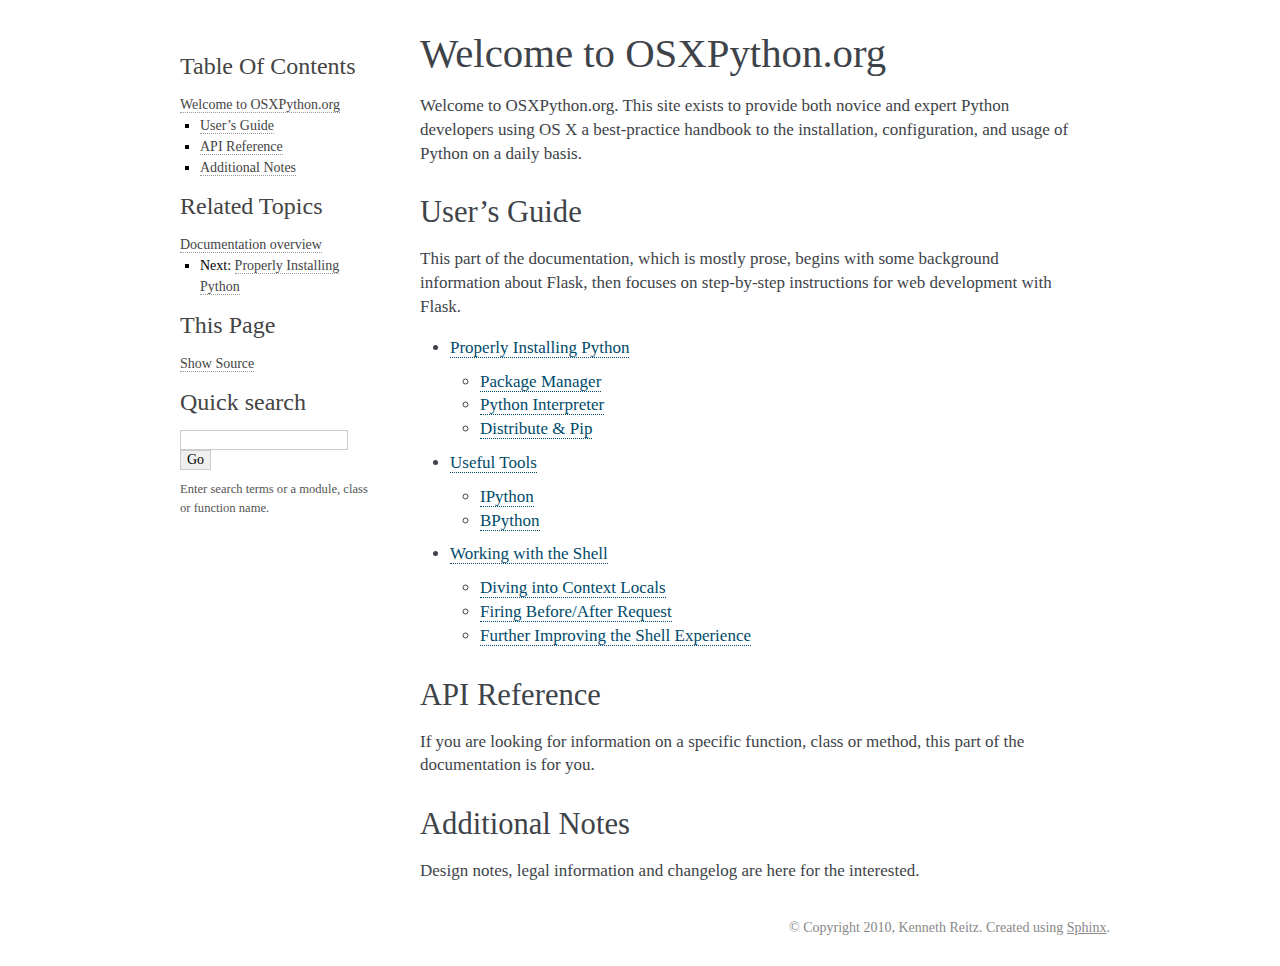
<file: docs/_build/html/index.html>
<!DOCTYPE html PUBLIC "-//W3C//DTD XHTML 1.0 Transitional//EN"
  "http://www.w3.org/TR/xhtml1/DTD/xhtml1-transitional.dtd">

<html xmlns="http://www.w3.org/1999/xhtml">
  <head>
    <meta http-equiv="Content-Type" content="text/html; charset=utf-8" />
    
    <title>Welcome to OSXPython.org &mdash; osxpython v0.0.1 documentation</title>
    <link rel="stylesheet" href="_static/flasky.css" type="text/css" />
    <link rel="stylesheet" href="_static/pygments.css" type="text/css" />
    <script type="text/javascript">
      var DOCUMENTATION_OPTIONS = {
        URL_ROOT:    '',
        VERSION:     '0.0.1',
        COLLAPSE_INDEX: false,
        FILE_SUFFIX: '.html',
        HAS_SOURCE:  true
      };
    </script>
    <script type="text/javascript" src="_static/jquery.js"></script>
    <script type="text/javascript" src="_static/underscore.js"></script>
    <script type="text/javascript" src="_static/doctools.js"></script>
    <link rel="top" title="osxpython v0.0.1 documentation" href="#" />
    <link rel="next" title="Properly Installing Python" href="installation.html" />
   
  
  <link media="only screen and (max-device-width: 480px)" href="_static/small_flask.css" type= "text/css" rel="stylesheet" />

  </head>
  <body>
    <div class="related">
      <h3>Navigation</h3>
      <ul>
        <li class="right" style="margin-right: 10px">
          <a href="genindex.html" title="General Index"
             accesskey="I">index</a></li>
        <li class="right" >
          <a href="installation.html" title="Properly Installing Python"
             accesskey="N">next</a> |</li>
        <li><a href="#">osxpython v0.0.1 documentation</a> &raquo;</li> 
      </ul>
    </div>  

    <div class="document">
      <div class="documentwrapper">
        <div class="bodywrapper">
          <div class="body">
            
  <div class="section" id="welcome-to-osxpython-org">
<h1>Welcome to OSXPython.org<a class="headerlink" href="#welcome-to-osxpython-org" title="Permalink to this headline">¶</a></h1>
<p>Welcome to OSXPython.org. This site exists to provide both novice and expert Python developers using OS X a best-practice handbook to the installation, configuration, and usage of Python on a daily basis.</p>
<div class="section" id="user-s-guide">
<h2>User&#8217;s Guide<a class="headerlink" href="#user-s-guide" title="Permalink to this headline">¶</a></h2>
<p>This part of the documentation, which is mostly prose, begins with some
background information about Flask, then focuses on step-by-step
instructions for web development with Flask.</p>
<div class="toctree-wrapper compound">
<ul>
<li class="toctree-l1"><a class="reference internal" href="installation.html">Properly Installing Python</a><ul>
<li class="toctree-l2"><a class="reference internal" href="installation.html#package-manager">Package Manager</a></li>
<li class="toctree-l2"><a class="reference internal" href="installation.html#python-interpreter">Python Interpreter</a></li>
<li class="toctree-l2"><a class="reference internal" href="installation.html#distribute-pip">Distribute &amp; Pip</a></li>
</ul>
</li>
<li class="toctree-l1"><a class="reference internal" href="useful-tools.html">Useful Tools</a><ul>
<li class="toctree-l2"><a class="reference internal" href="useful-tools.html#ipython">IPython</a></li>
<li class="toctree-l2"><a class="reference internal" href="useful-tools.html#bpython">BPython</a></li>
</ul>
</li>
<li class="toctree-l1"><a class="reference internal" href="shell.html">Working with the Shell</a><ul>
<li class="toctree-l2"><a class="reference internal" href="shell.html#diving-into-context-locals">Diving into Context Locals</a></li>
<li class="toctree-l2"><a class="reference internal" href="shell.html#firing-before-after-request">Firing Before/After Request</a></li>
<li class="toctree-l2"><a class="reference internal" href="shell.html#further-improving-the-shell-experience">Further Improving the Shell Experience</a></li>
</ul>
</li>
</ul>
</div>
</div>
<div class="section" id="api-reference">
<h2>API Reference<a class="headerlink" href="#api-reference" title="Permalink to this headline">¶</a></h2>
<p>If you are looking for information on a specific function, class or
method, this part of the documentation is for you.</p>
<div class="toctree-wrapper compound">
<ul class="simple">
</ul>
</div>
</div>
<div class="section" id="additional-notes">
<h2>Additional Notes<a class="headerlink" href="#additional-notes" title="Permalink to this headline">¶</a></h2>
<p>Design notes, legal information and changelog are here for the interested.</p>
<div class="toctree-wrapper compound">
<ul class="simple">
</ul>
</div>
</div>
</div>


          </div>
        </div>
      </div>
      <div class="sphinxsidebar">
        <div class="sphinxsidebarwrapper">
  <h3><a href="#">Table Of Contents</a></h3>
  <ul>
<li><a class="reference internal" href="#">Welcome to OSXPython.org</a><ul>
<li><a class="reference internal" href="#user-s-guide">User&#8217;s Guide</a><ul>
</ul>
</li>
<li><a class="reference internal" href="#api-reference">API Reference</a><ul>
</ul>
</li>
<li><a class="reference internal" href="#additional-notes">Additional Notes</a><ul>
</ul>
</li>
</ul>
</li>
</ul>
<h3>Related Topics</h3>
<ul>
  <li><a href="#">Documentation overview</a><ul>
      <li>Next: <a href="installation.html" title="next chapter">Properly Installing Python</a></li>
  </ul></li>
</ul>
  <h3>This Page</h3>
  <ul class="this-page-menu">
    <li><a href="_sources/index.txt"
           rel="nofollow">Show Source</a></li>
  </ul>
<div id="searchbox" style="display: none">
  <h3>Quick search</h3>
    <form class="search" action="search.html" method="get">
      <input type="text" name="q" size="18" />
      <input type="submit" value="Go" />
      <input type="hidden" name="check_keywords" value="yes" />
      <input type="hidden" name="area" value="default" />
    </form>
    <p class="searchtip" style="font-size: 90%">
    Enter search terms or a module, class or function name.
    </p>
</div>
<script type="text/javascript">$('#searchbox').show(0);</script>
        </div>
      </div>
      <div class="clearer"></div>
    </div>
    <div class="footer">
      &copy; Copyright 2010, Kenneth Reitz.
      Created using <a href="http://sphinx.pocoo.org/">Sphinx</a>.
    </div>
  </body>
</html>
</file>
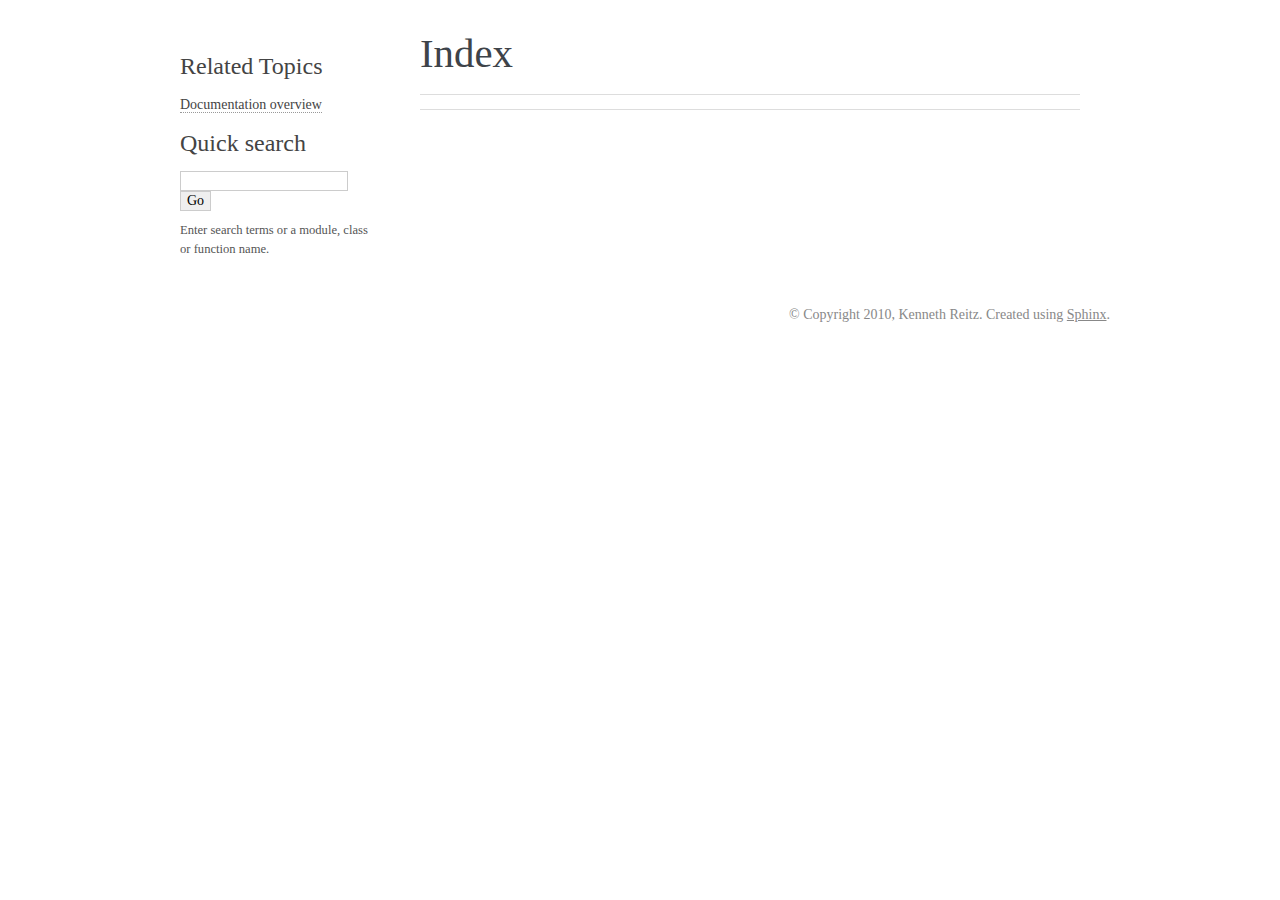
<file: docs/_build/html/genindex.html>
<!DOCTYPE html PUBLIC "-//W3C//DTD XHTML 1.0 Transitional//EN"
  "http://www.w3.org/TR/xhtml1/DTD/xhtml1-transitional.dtd">

<html xmlns="http://www.w3.org/1999/xhtml">
  <head>
    <meta http-equiv="Content-Type" content="text/html; charset=utf-8" />
    
    <title>Index &mdash; osxpython v0.0.1 documentation</title>
    <link rel="stylesheet" href="_static/flasky.css" type="text/css" />
    <link rel="stylesheet" href="_static/pygments.css" type="text/css" />
    <script type="text/javascript">
      var DOCUMENTATION_OPTIONS = {
        URL_ROOT:    '',
        VERSION:     '0.0.1',
        COLLAPSE_INDEX: false,
        FILE_SUFFIX: '.html',
        HAS_SOURCE:  true
      };
    </script>
    <script type="text/javascript" src="_static/jquery.js"></script>
    <script type="text/javascript" src="_static/underscore.js"></script>
    <script type="text/javascript" src="_static/doctools.js"></script>
    <link rel="top" title="osxpython v0.0.1 documentation" href="index.html" />
   
  
  <link media="only screen and (max-device-width: 480px)" href="_static/small_flask.css" type= "text/css" rel="stylesheet" />

  </head>
  <body>
    <div class="related">
      <h3>Navigation</h3>
      <ul>
        <li class="right" style="margin-right: 10px">
          <a href="#" title="General Index"
             accesskey="I">index</a></li>
        <li><a href="index.html">osxpython v0.0.1 documentation</a> &raquo;</li> 
      </ul>
    </div>  

    <div class="document">
      <div class="documentwrapper">
        <div class="bodywrapper">
          <div class="body">
            

   <h1 id="index">Index</h1>

   <div class="genindex-jumpbox">
   
   </div>


          </div>
        </div>
      </div>
      <div class="sphinxsidebar">
        <div class="sphinxsidebarwrapper">

   <h3>Related Topics</h3>
<ul>
  <li><a href="index.html">Documentation overview</a><ul>
  </ul></li>
</ul>

<div id="searchbox" style="display: none">
  <h3>Quick search</h3>
    <form class="search" action="search.html" method="get">
      <input type="text" name="q" size="18" />
      <input type="submit" value="Go" />
      <input type="hidden" name="check_keywords" value="yes" />
      <input type="hidden" name="area" value="default" />
    </form>
    <p class="searchtip" style="font-size: 90%">
    Enter search terms or a module, class or function name.
    </p>
</div>
<script type="text/javascript">$('#searchbox').show(0);</script>
        </div>
      </div>
      <div class="clearer"></div>
    </div>
    <div class="footer">
      &copy; Copyright 2010, Kenneth Reitz.
      Created using <a href="http://sphinx.pocoo.org/">Sphinx</a>.
    </div>
  </body>
</html>
</file>
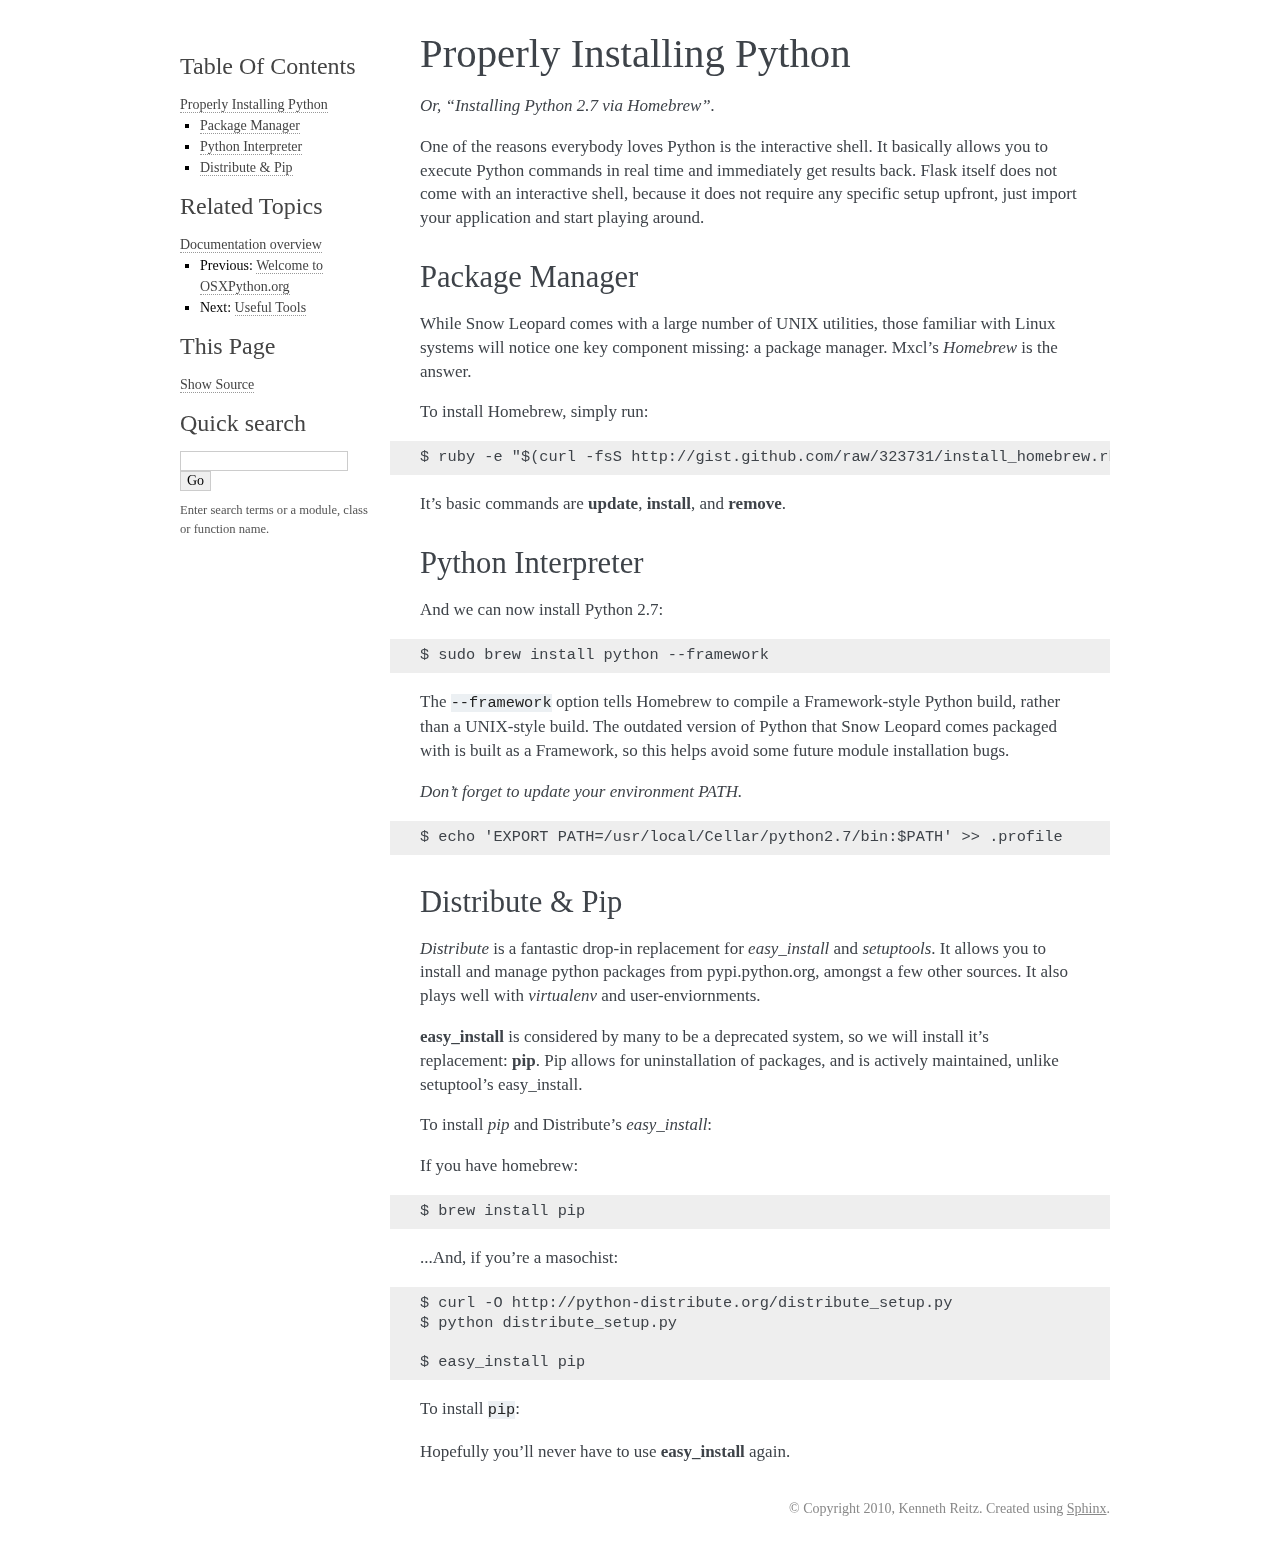
<file: docs/_build/html/installation.html>
<!DOCTYPE html PUBLIC "-//W3C//DTD XHTML 1.0 Transitional//EN"
  "http://www.w3.org/TR/xhtml1/DTD/xhtml1-transitional.dtd">

<html xmlns="http://www.w3.org/1999/xhtml">
  <head>
    <meta http-equiv="Content-Type" content="text/html; charset=utf-8" />
    
    <title>Properly Installing Python &mdash; osxpython v0.0.1 documentation</title>
    <link rel="stylesheet" href="_static/flasky.css" type="text/css" />
    <link rel="stylesheet" href="_static/pygments.css" type="text/css" />
    <script type="text/javascript">
      var DOCUMENTATION_OPTIONS = {
        URL_ROOT:    '',
        VERSION:     '0.0.1',
        COLLAPSE_INDEX: false,
        FILE_SUFFIX: '.html',
        HAS_SOURCE:  true
      };
    </script>
    <script type="text/javascript" src="_static/jquery.js"></script>
    <script type="text/javascript" src="_static/underscore.js"></script>
    <script type="text/javascript" src="_static/doctools.js"></script>
    <link rel="top" title="osxpython v0.0.1 documentation" href="index.html" />
    <link rel="next" title="Useful Tools" href="useful-tools.html" />
    <link rel="prev" title="Welcome to OSXPython.org" href="index.html" />
   
  
  <link media="only screen and (max-device-width: 480px)" href="_static/small_flask.css" type= "text/css" rel="stylesheet" />

  </head>
  <body>
    <div class="related">
      <h3>Navigation</h3>
      <ul>
        <li class="right" style="margin-right: 10px">
          <a href="genindex.html" title="General Index"
             accesskey="I">index</a></li>
        <li class="right" >
          <a href="useful-tools.html" title="Useful Tools"
             accesskey="N">next</a> |</li>
        <li class="right" >
          <a href="index.html" title="Welcome to OSXPython.org"
             accesskey="P">previous</a> |</li>
        <li><a href="index.html">osxpython v0.0.1 documentation</a> &raquo;</li> 
      </ul>
    </div>  

    <div class="document">
      <div class="documentwrapper">
        <div class="bodywrapper">
          <div class="body">
            
  <div class="section" id="properly-installing-python">
<h1>Properly Installing Python<a class="headerlink" href="#properly-installing-python" title="Permalink to this headline">¶</a></h1>
<p><em>Or, &#8220;Installing Python 2.7 via Homebrew&#8221;.</em></p>
<p>One of the reasons everybody loves Python is the interactive shell.      It
basically allows you to execute Python commands in real time and
immediately get results back.  Flask itself does not come with an
interactive shell, because it does not require any specific setup upfront,
just import your application and start playing around.</p>
<div class="section" id="package-manager">
<h2>Package Manager<a class="headerlink" href="#package-manager" title="Permalink to this headline">¶</a></h2>
<p>While Snow Leopard comes with a large number of UNIX utilities, those
familiar with Linux systems will notice one key component missing: a
package manager. Mxcl&#8217;s <em>Homebrew</em> is the answer.</p>
<p>To install Homebrew, simply run:</p>
<div class="highlight-python"><pre>$ ruby -e "$(curl -fsS http://gist.github.com/raw/323731/install_homebrew.rb)"</pre>
</div>
<p>It&#8217;s basic commands are <strong>update</strong>, <strong>install</strong>, and <strong>remove</strong>.</p>
</div>
<div class="section" id="python-interpreter">
<h2>Python Interpreter<a class="headerlink" href="#python-interpreter" title="Permalink to this headline">¶</a></h2>
<p>And we can now install Python 2.7:</p>
<div class="highlight-python"><pre>$ sudo brew install python --framework</pre>
</div>
<p>The <tt class="docutils literal"><span class="pre">--framework</span></tt> option tells Homebrew to compile a Framework-style Python build, rather than a UNIX-style build. The outdated version of Python that Snow Leopard comes packaged with
is built as a Framework, so this helps avoid some future module installation
bugs.</p>
<p><em>Don&#8217;t forget to update your environment PATH.</em></p>
<div class="highlight-python"><pre>$ echo 'EXPORT PATH=/usr/local/Cellar/python2.7/bin:$PATH' &gt;&gt; .profile</pre>
</div>
</div>
<div class="section" id="distribute-pip">
<h2>Distribute &amp; Pip<a class="headerlink" href="#distribute-pip" title="Permalink to this headline">¶</a></h2>
<p><em>Distribute</em> is a fantastic drop-in replacement for <em>easy_install</em> and
<em>setuptools</em>. It allows you to install and manage python packages from
pypi.python.org, amongst a few other sources. It also plays well with
<em>virtualenv</em> and user-enviornments.</p>
<p><strong>easy_install</strong> is considered by many to be a deprecated system, so we
will install it&#8217;s replacement: <strong>pip</strong>. Pip allows for uninstallation
of packages, and is actively maintained, unlike setuptool&#8217;s easy_install.</p>
<p>To install <em>pip</em> and Distribute&#8217;s <em>easy_install</em>:</p>
<p>If you have homebrew:</p>
<div class="highlight-python"><pre>$ brew install pip</pre>
</div>
<p>...And, if you&#8217;re a masochist:</p>
<div class="highlight-python"><pre>$ curl -O http://python-distribute.org/distribute_setup.py
$ python distribute_setup.py

$ easy_install pip</pre>
</div>
<p>To install <tt class="docutils literal"><span class="pre">pip</span></tt>:</p>
<p>Hopefully you&#8217;ll never have to use <strong>easy_install</strong> again.</p>
</div>
</div>


          </div>
        </div>
      </div>
      <div class="sphinxsidebar">
        <div class="sphinxsidebarwrapper">
  <h3><a href="index.html">Table Of Contents</a></h3>
  <ul>
<li><a class="reference internal" href="#">Properly Installing Python</a><ul>
<li><a class="reference internal" href="#package-manager">Package Manager</a></li>
<li><a class="reference internal" href="#python-interpreter">Python Interpreter</a></li>
<li><a class="reference internal" href="#distribute-pip">Distribute &amp; Pip</a></li>
</ul>
</li>
</ul>
<h3>Related Topics</h3>
<ul>
  <li><a href="index.html">Documentation overview</a><ul>
      <li>Previous: <a href="index.html" title="previous chapter">Welcome to OSXPython.org</a></li>
      <li>Next: <a href="useful-tools.html" title="next chapter">Useful Tools</a></li>
  </ul></li>
</ul>
  <h3>This Page</h3>
  <ul class="this-page-menu">
    <li><a href="_sources/installation.txt"
           rel="nofollow">Show Source</a></li>
  </ul>
<div id="searchbox" style="display: none">
  <h3>Quick search</h3>
    <form class="search" action="search.html" method="get">
      <input type="text" name="q" size="18" />
      <input type="submit" value="Go" />
      <input type="hidden" name="check_keywords" value="yes" />
      <input type="hidden" name="area" value="default" />
    </form>
    <p class="searchtip" style="font-size: 90%">
    Enter search terms or a module, class or function name.
    </p>
</div>
<script type="text/javascript">$('#searchbox').show(0);</script>
        </div>
      </div>
      <div class="clearer"></div>
    </div>
    <div class="footer">
      &copy; Copyright 2010, Kenneth Reitz.
      Created using <a href="http://sphinx.pocoo.org/">Sphinx</a>.
    </div>
  </body>
</html>
</file>
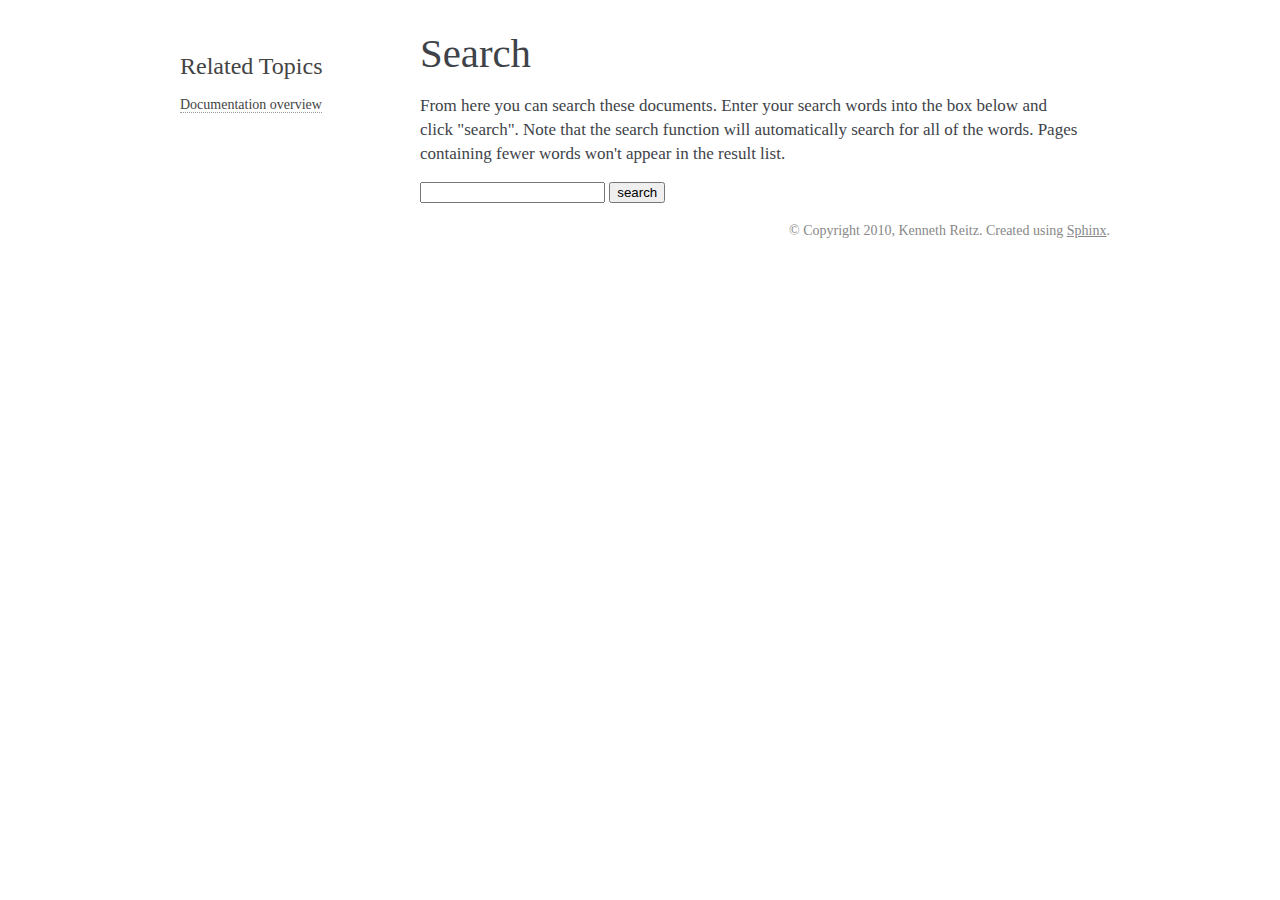
<file: docs/_build/html/search.html>
<!DOCTYPE html PUBLIC "-//W3C//DTD XHTML 1.0 Transitional//EN"
  "http://www.w3.org/TR/xhtml1/DTD/xhtml1-transitional.dtd">

<html xmlns="http://www.w3.org/1999/xhtml">
  <head>
    <meta http-equiv="Content-Type" content="text/html; charset=utf-8" />
    
    <title>Search &mdash; osxpython v0.0.1 documentation</title>
    <link rel="stylesheet" href="_static/flasky.css" type="text/css" />
    <link rel="stylesheet" href="_static/pygments.css" type="text/css" />
    <script type="text/javascript">
      var DOCUMENTATION_OPTIONS = {
        URL_ROOT:    '',
        VERSION:     '0.0.1',
        COLLAPSE_INDEX: false,
        FILE_SUFFIX: '.html',
        HAS_SOURCE:  true
      };
    </script>
    <script type="text/javascript" src="_static/jquery.js"></script>
    <script type="text/javascript" src="_static/underscore.js"></script>
    <script type="text/javascript" src="_static/doctools.js"></script>
    <script type="text/javascript" src="_static/searchtools.js"></script>
    <link rel="top" title="osxpython v0.0.1 documentation" href="index.html" />
  <script type="text/javascript">
    jQuery(function() { Search.loadIndex("searchindex.js"); });
  </script>
  
   
  
  <link media="only screen and (max-device-width: 480px)" href="_static/small_flask.css" type= "text/css" rel="stylesheet" />


  </head>
  <body>
    <div class="related">
      <h3>Navigation</h3>
      <ul>
        <li class="right" style="margin-right: 10px">
          <a href="genindex.html" title="General Index"
             accesskey="I">index</a></li>
        <li><a href="index.html">osxpython v0.0.1 documentation</a> &raquo;</li> 
      </ul>
    </div>  

    <div class="document">
      <div class="documentwrapper">
        <div class="bodywrapper">
          <div class="body">
            
  <h1 id="search-documentation">Search</h1>
  <div id="fallback" class="admonition warning">
  <script type="text/javascript">$('#fallback').hide();</script>
  <p>
    Please activate JavaScript to enable the search
    functionality.
  </p>
  </div>
  <p>
    From here you can search these documents. Enter your search
    words into the box below and click "search". Note that the search
    function will automatically search for all of the words. Pages
    containing fewer words won't appear in the result list.
  </p>
  <form action="" method="get">
    <input type="text" name="q" value="" />
    <input type="submit" value="search" />
    <span id="search-progress" style="padding-left: 10px"></span>
  </form>
  
  <div id="search-results">
  
  </div>

          </div>
        </div>
      </div>
      <div class="sphinxsidebar">
        <div class="sphinxsidebarwrapper"><h3>Related Topics</h3>
<ul>
  <li><a href="index.html">Documentation overview</a><ul>
  </ul></li>
</ul>
        </div>
      </div>
      <div class="clearer"></div>
    </div>
    <div class="footer">
      &copy; Copyright 2010, Kenneth Reitz.
      Created using <a href="http://sphinx.pocoo.org/">Sphinx</a>.
    </div>
  </body>
</html>
</file>
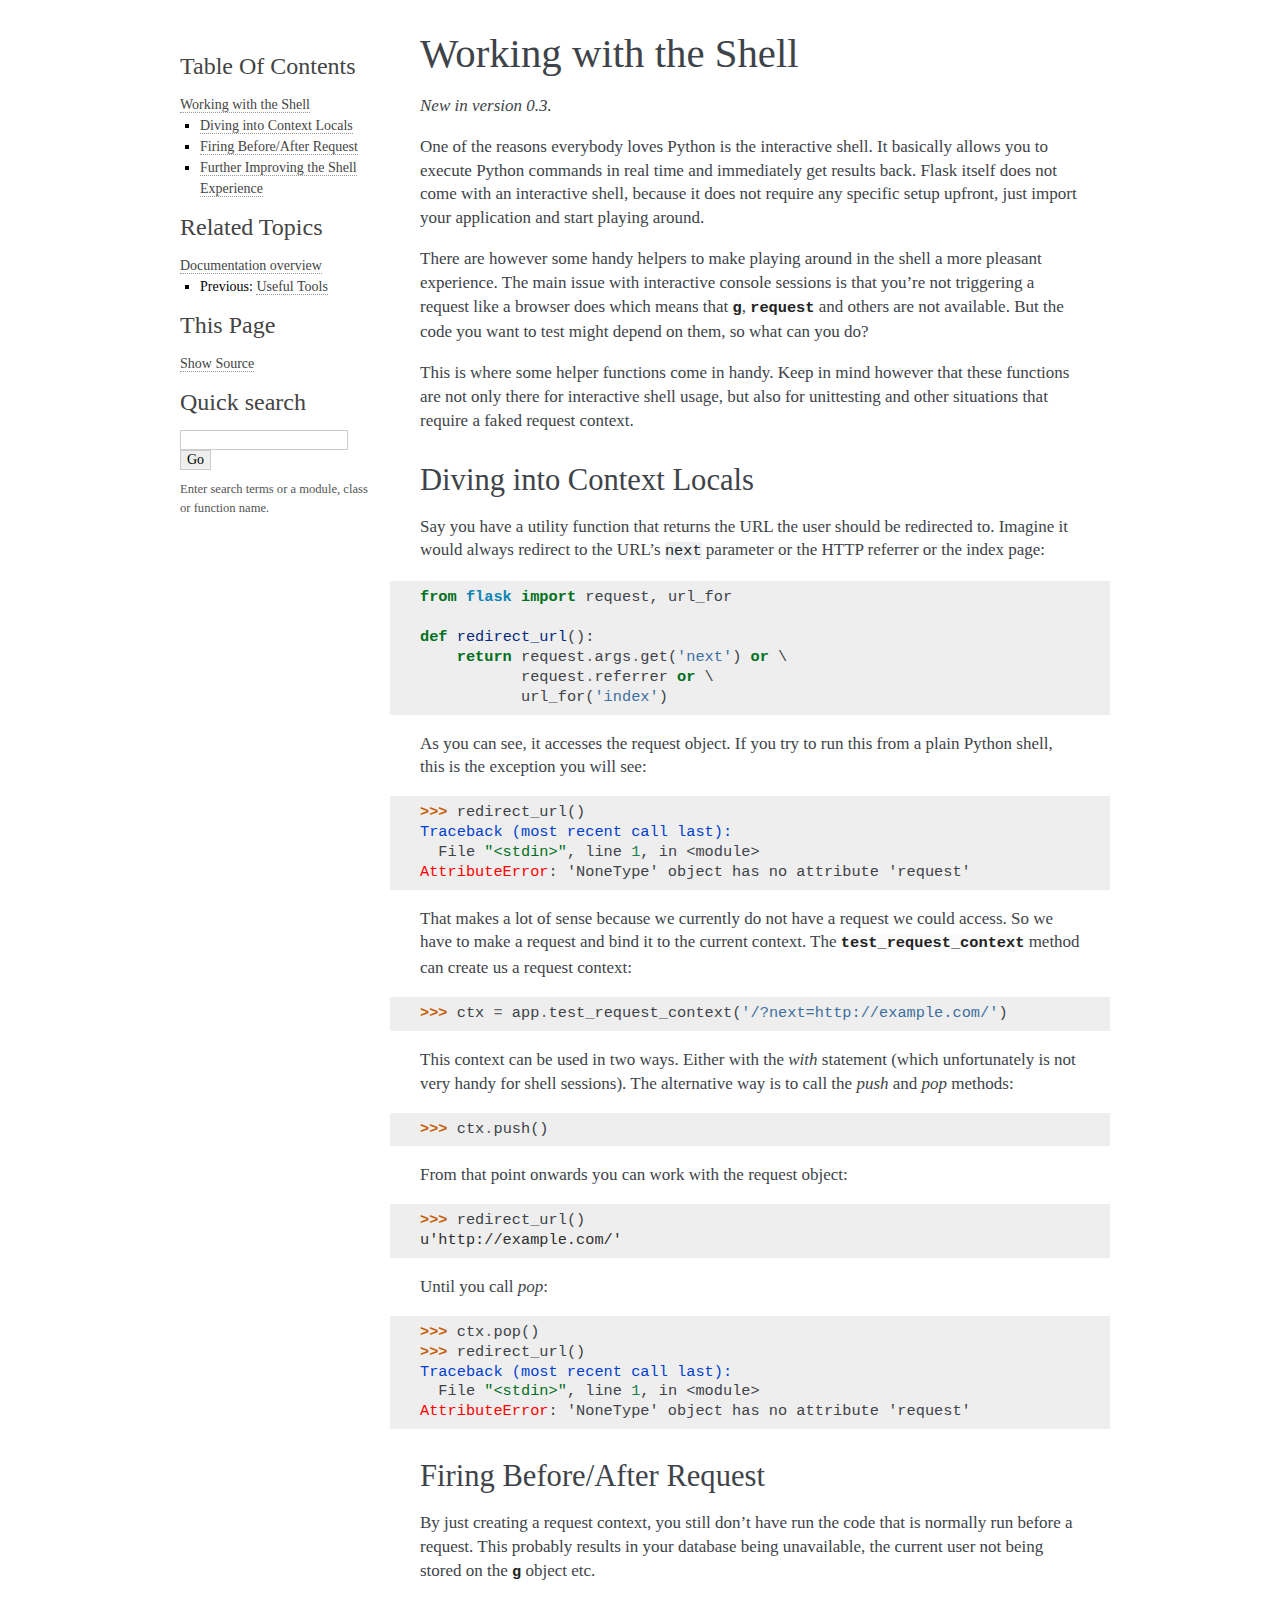
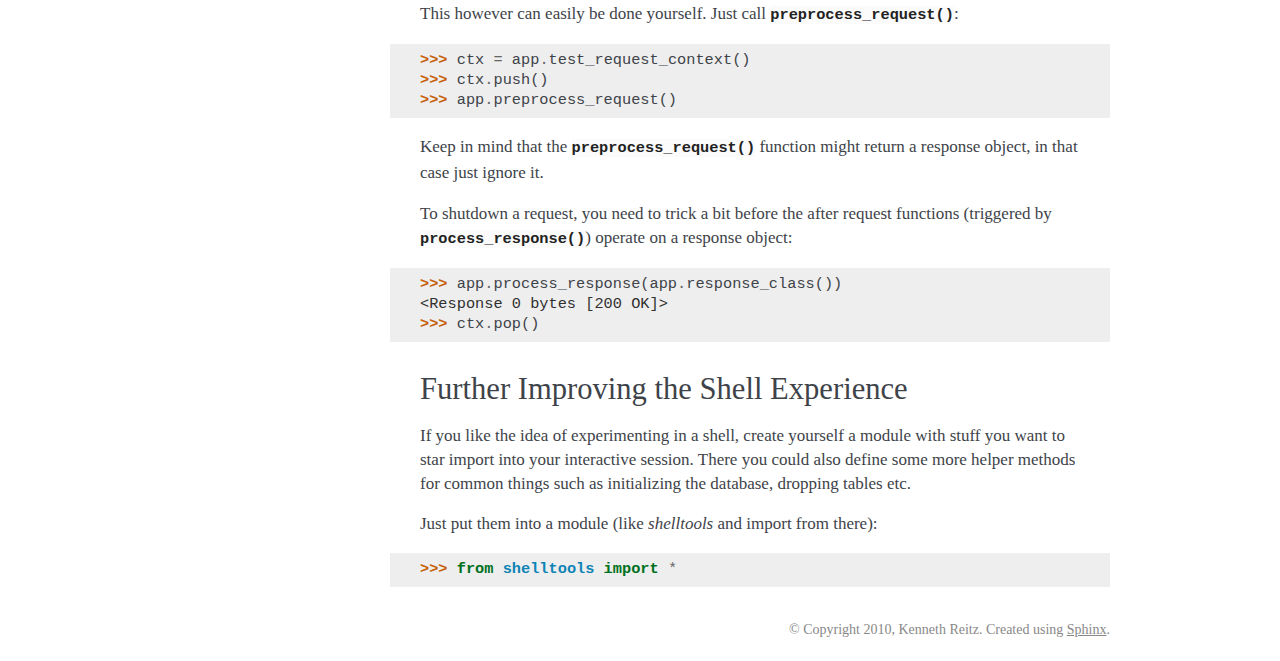
<file: docs/_build/html/shell.html>
<!DOCTYPE html PUBLIC "-//W3C//DTD XHTML 1.0 Transitional//EN"
  "http://www.w3.org/TR/xhtml1/DTD/xhtml1-transitional.dtd">

<html xmlns="http://www.w3.org/1999/xhtml">
  <head>
    <meta http-equiv="Content-Type" content="text/html; charset=utf-8" />
    
    <title>Working with the Shell &mdash; osxpython v0.0.1 documentation</title>
    <link rel="stylesheet" href="_static/flasky.css" type="text/css" />
    <link rel="stylesheet" href="_static/pygments.css" type="text/css" />
    <script type="text/javascript">
      var DOCUMENTATION_OPTIONS = {
        URL_ROOT:    '',
        VERSION:     '0.0.1',
        COLLAPSE_INDEX: false,
        FILE_SUFFIX: '.html',
        HAS_SOURCE:  true
      };
    </script>
    <script type="text/javascript" src="_static/jquery.js"></script>
    <script type="text/javascript" src="_static/underscore.js"></script>
    <script type="text/javascript" src="_static/doctools.js"></script>
    <link rel="top" title="osxpython v0.0.1 documentation" href="index.html" />
    <link rel="prev" title="Useful Tools" href="useful-tools.html" />
   
  
  <link media="only screen and (max-device-width: 480px)" href="_static/small_flask.css" type= "text/css" rel="stylesheet" />

  </head>
  <body>
    <div class="related">
      <h3>Navigation</h3>
      <ul>
        <li class="right" style="margin-right: 10px">
          <a href="genindex.html" title="General Index"
             accesskey="I">index</a></li>
        <li class="right" >
          <a href="useful-tools.html" title="Useful Tools"
             accesskey="P">previous</a> |</li>
        <li><a href="index.html">osxpython v0.0.1 documentation</a> &raquo;</li> 
      </ul>
    </div>  

    <div class="document">
      <div class="documentwrapper">
        <div class="bodywrapper">
          <div class="body">
            
  <div class="section" id="working-with-the-shell">
<h1>Working with the Shell<a class="headerlink" href="#working-with-the-shell" title="Permalink to this headline">¶</a></h1>
<p class="versionadded">
<span class="versionmodified">New in version 0.3.</span></p>
<p>One of the reasons everybody loves Python is the interactive shell.  It
basically allows you to execute Python commands in real time and
immediately get results back.  Flask itself does not come with an
interactive shell, because it does not require any specific setup upfront,
just import your application and start playing around.</p>
<p>There are however some handy helpers to make playing around in the shell a
more pleasant experience.  The main issue with interactive console
sessions is that you&#8217;re not triggering a request like a browser does which
means that <tt class="xref py py-data docutils literal"><span class="pre">g</span></tt>, <tt class="xref py py-data docutils literal"><span class="pre">request</span></tt> and others are not
available.  But the code you want to test might depend on them, so what
can you do?</p>
<p>This is where some helper functions come in handy.  Keep in mind however
that these functions are not only there for interactive shell usage, but
also for unittesting and other situations that require a faked request
context.</p>
<div class="section" id="diving-into-context-locals">
<h2>Diving into Context Locals<a class="headerlink" href="#diving-into-context-locals" title="Permalink to this headline">¶</a></h2>
<p>Say you have a utility function that returns the URL the user should be
redirected to.  Imagine it would always redirect to the URL&#8217;s <tt class="docutils literal"><span class="pre">next</span></tt>
parameter or the HTTP referrer or the index page:</p>
<div class="highlight-python"><div class="highlight"><pre><span class="kn">from</span> <span class="nn">flask</span> <span class="kn">import</span> <span class="n">request</span><span class="p">,</span> <span class="n">url_for</span>

<span class="k">def</span> <span class="nf">redirect_url</span><span class="p">():</span>
    <span class="k">return</span> <span class="n">request</span><span class="o">.</span><span class="n">args</span><span class="o">.</span><span class="n">get</span><span class="p">(</span><span class="s">&#39;next&#39;</span><span class="p">)</span> <span class="ow">or</span> \
           <span class="n">request</span><span class="o">.</span><span class="n">referrer</span> <span class="ow">or</span> \
           <span class="n">url_for</span><span class="p">(</span><span class="s">&#39;index&#39;</span><span class="p">)</span>
</pre></div>
</div>
<p>As you can see, it accesses the request object.  If you try to run this
from a plain Python shell, this is the exception you will see:</p>
<div class="highlight-python"><div class="highlight"><pre><span class="gp">&gt;&gt;&gt; </span><span class="n">redirect_url</span><span class="p">()</span>
<span class="gt">Traceback (most recent call last):</span>
  File <span class="nb">&quot;&lt;stdin&gt;&quot;</span>, line <span class="m">1</span>, in <span class="n">&lt;module&gt;</span>
<span class="gr">AttributeError</span>: <span class="n">&#39;NoneType&#39; object has no attribute &#39;request&#39;</span>
</pre></div>
</div>
<p>That makes a lot of sense because we currently do not have a request we
could access.  So we have to make a request and bind it to the current
context.  The <tt class="xref py py-attr docutils literal"><span class="pre">test_request_context</span></tt> method can create
us a request context:</p>
<div class="highlight-python"><div class="highlight"><pre><span class="gp">&gt;&gt;&gt; </span><span class="n">ctx</span> <span class="o">=</span> <span class="n">app</span><span class="o">.</span><span class="n">test_request_context</span><span class="p">(</span><span class="s">&#39;/?next=http://example.com/&#39;</span><span class="p">)</span>
</pre></div>
</div>
<p>This context can be used in two ways.  Either with the <cite>with</cite> statement
(which unfortunately is not very handy for shell sessions).  The
alternative way is to call the <cite>push</cite> and <cite>pop</cite> methods:</p>
<div class="highlight-python"><div class="highlight"><pre><span class="gp">&gt;&gt;&gt; </span><span class="n">ctx</span><span class="o">.</span><span class="n">push</span><span class="p">()</span>
</pre></div>
</div>
<p>From that point onwards you can work with the request object:</p>
<div class="highlight-python"><div class="highlight"><pre><span class="gp">&gt;&gt;&gt; </span><span class="n">redirect_url</span><span class="p">()</span>
<span class="go">u&#39;http://example.com/&#39;</span>
</pre></div>
</div>
<p>Until you call <cite>pop</cite>:</p>
<div class="highlight-python"><div class="highlight"><pre><span class="gp">&gt;&gt;&gt; </span><span class="n">ctx</span><span class="o">.</span><span class="n">pop</span><span class="p">()</span>
<span class="gp">&gt;&gt;&gt; </span><span class="n">redirect_url</span><span class="p">()</span>
<span class="gt">Traceback (most recent call last):</span>
  File <span class="nb">&quot;&lt;stdin&gt;&quot;</span>, line <span class="m">1</span>, in <span class="n">&lt;module&gt;</span>
<span class="gr">AttributeError</span>: <span class="n">&#39;NoneType&#39; object has no attribute &#39;request&#39;</span>
</pre></div>
</div>
</div>
<div class="section" id="firing-before-after-request">
<h2>Firing Before/After Request<a class="headerlink" href="#firing-before-after-request" title="Permalink to this headline">¶</a></h2>
<p>By just creating a request context, you still don&#8217;t have run the code that
is normally run before a request.  This probably results in your database
being unavailable, the current user not being stored on the
<tt class="xref py py-data docutils literal"><span class="pre">g</span></tt> object etc.</p>
<p>This however can easily be done yourself.  Just call
<tt class="xref py py-meth docutils literal"><span class="pre">preprocess_request()</span></tt>:</p>
<div class="highlight-python"><div class="highlight"><pre><span class="gp">&gt;&gt;&gt; </span><span class="n">ctx</span> <span class="o">=</span> <span class="n">app</span><span class="o">.</span><span class="n">test_request_context</span><span class="p">()</span>
<span class="gp">&gt;&gt;&gt; </span><span class="n">ctx</span><span class="o">.</span><span class="n">push</span><span class="p">()</span>
<span class="gp">&gt;&gt;&gt; </span><span class="n">app</span><span class="o">.</span><span class="n">preprocess_request</span><span class="p">()</span>
</pre></div>
</div>
<p>Keep in mind that the <tt class="xref py py-meth docutils literal"><span class="pre">preprocess_request()</span></tt> function
might return a response object, in that case just ignore it.</p>
<p>To shutdown a request, you need to trick a bit before the after request
functions (triggered by <tt class="xref py py-meth docutils literal"><span class="pre">process_response()</span></tt>) operate on
a response object:</p>
<div class="highlight-python"><div class="highlight"><pre><span class="gp">&gt;&gt;&gt; </span><span class="n">app</span><span class="o">.</span><span class="n">process_response</span><span class="p">(</span><span class="n">app</span><span class="o">.</span><span class="n">response_class</span><span class="p">())</span>
<span class="go">&lt;Response 0 bytes [200 OK]&gt;</span>
<span class="gp">&gt;&gt;&gt; </span><span class="n">ctx</span><span class="o">.</span><span class="n">pop</span><span class="p">()</span>
</pre></div>
</div>
</div>
<div class="section" id="further-improving-the-shell-experience">
<h2>Further Improving the Shell Experience<a class="headerlink" href="#further-improving-the-shell-experience" title="Permalink to this headline">¶</a></h2>
<p>If you like the idea of experimenting in a shell, create yourself a module
with stuff you want to star import into your interactive session.  There
you could also define some more helper methods for common things such as
initializing the database, dropping tables etc.</p>
<p>Just put them into a module (like <cite>shelltools</cite> and import from there):</p>
<div class="highlight-python"><div class="highlight"><pre><span class="gp">&gt;&gt;&gt; </span><span class="kn">from</span> <span class="nn">shelltools</span> <span class="kn">import</span> <span class="o">*</span>
</pre></div>
</div>
</div>
</div>


          </div>
        </div>
      </div>
      <div class="sphinxsidebar">
        <div class="sphinxsidebarwrapper">
  <h3><a href="index.html">Table Of Contents</a></h3>
  <ul>
<li><a class="reference internal" href="#">Working with the Shell</a><ul>
<li><a class="reference internal" href="#diving-into-context-locals">Diving into Context Locals</a></li>
<li><a class="reference internal" href="#firing-before-after-request">Firing Before/After Request</a></li>
<li><a class="reference internal" href="#further-improving-the-shell-experience">Further Improving the Shell Experience</a></li>
</ul>
</li>
</ul>
<h3>Related Topics</h3>
<ul>
  <li><a href="index.html">Documentation overview</a><ul>
      <li>Previous: <a href="useful-tools.html" title="previous chapter">Useful Tools</a></li>
  </ul></li>
</ul>
  <h3>This Page</h3>
  <ul class="this-page-menu">
    <li><a href="_sources/shell.txt"
           rel="nofollow">Show Source</a></li>
  </ul>
<div id="searchbox" style="display: none">
  <h3>Quick search</h3>
    <form class="search" action="search.html" method="get">
      <input type="text" name="q" size="18" />
      <input type="submit" value="Go" />
      <input type="hidden" name="check_keywords" value="yes" />
      <input type="hidden" name="area" value="default" />
    </form>
    <p class="searchtip" style="font-size: 90%">
    Enter search terms or a module, class or function name.
    </p>
</div>
<script type="text/javascript">$('#searchbox').show(0);</script>
        </div>
      </div>
      <div class="clearer"></div>
    </div>
    <div class="footer">
      &copy; Copyright 2010, Kenneth Reitz.
      Created using <a href="http://sphinx.pocoo.org/">Sphinx</a>.
    </div>
  </body>
</html>
</file>
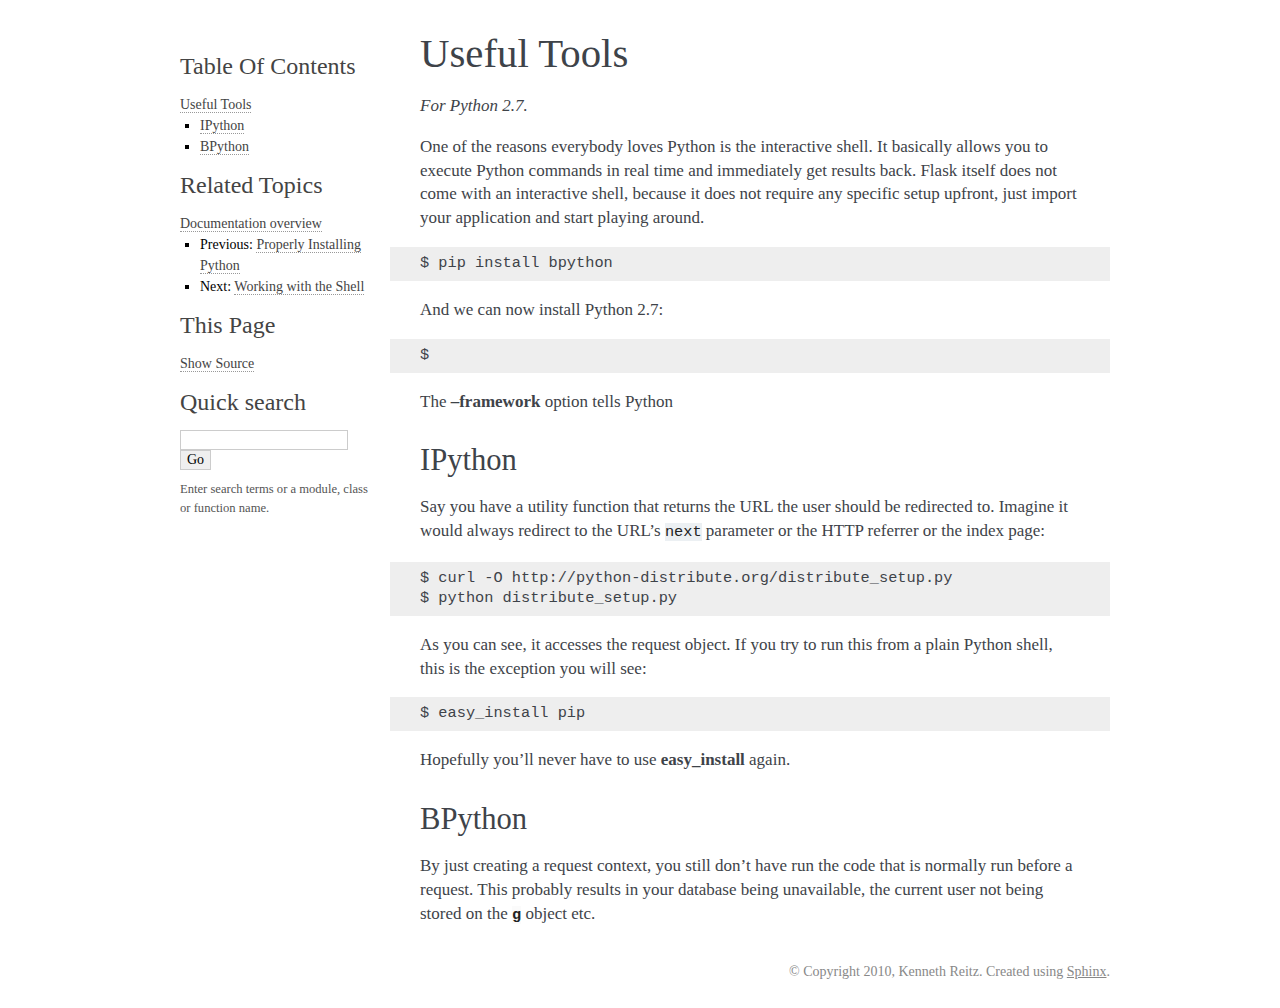
<file: docs/_build/html/useful-tools.html>
<!DOCTYPE html PUBLIC "-//W3C//DTD XHTML 1.0 Transitional//EN"
  "http://www.w3.org/TR/xhtml1/DTD/xhtml1-transitional.dtd">

<html xmlns="http://www.w3.org/1999/xhtml">
  <head>
    <meta http-equiv="Content-Type" content="text/html; charset=utf-8" />
    
    <title>Useful Tools &mdash; osxpython v0.0.1 documentation</title>
    <link rel="stylesheet" href="_static/flasky.css" type="text/css" />
    <link rel="stylesheet" href="_static/pygments.css" type="text/css" />
    <script type="text/javascript">
      var DOCUMENTATION_OPTIONS = {
        URL_ROOT:    '',
        VERSION:     '0.0.1',
        COLLAPSE_INDEX: false,
        FILE_SUFFIX: '.html',
        HAS_SOURCE:  true
      };
    </script>
    <script type="text/javascript" src="_static/jquery.js"></script>
    <script type="text/javascript" src="_static/underscore.js"></script>
    <script type="text/javascript" src="_static/doctools.js"></script>
    <link rel="top" title="osxpython v0.0.1 documentation" href="index.html" />
    <link rel="next" title="Working with the Shell" href="shell.html" />
    <link rel="prev" title="Properly Installing Python" href="installation.html" />
   
  
  <link media="only screen and (max-device-width: 480px)" href="_static/small_flask.css" type= "text/css" rel="stylesheet" />

  </head>
  <body>
    <div class="related">
      <h3>Navigation</h3>
      <ul>
        <li class="right" style="margin-right: 10px">
          <a href="genindex.html" title="General Index"
             accesskey="I">index</a></li>
        <li class="right" >
          <a href="shell.html" title="Working with the Shell"
             accesskey="N">next</a> |</li>
        <li class="right" >
          <a href="installation.html" title="Properly Installing Python"
             accesskey="P">previous</a> |</li>
        <li><a href="index.html">osxpython v0.0.1 documentation</a> &raquo;</li> 
      </ul>
    </div>  

    <div class="document">
      <div class="documentwrapper">
        <div class="bodywrapper">
          <div class="body">
            
  <div class="section" id="useful-tools">
<h1>Useful Tools<a class="headerlink" href="#useful-tools" title="Permalink to this headline">¶</a></h1>
<p><em>For Python 2.7.</em></p>
<p>One of the reasons everybody loves Python is the interactive shell.  It
basically allows you to execute Python commands in real time and
immediately get results back.  Flask itself does not come with an
interactive shell, because it does not require any specific setup upfront,
just import your application and start playing around.</p>
<div class="highlight-python"><pre>$ pip install bpython</pre>
</div>
<p>And we can now install Python 2.7:</p>
<div class="highlight-python"><pre>$</pre>
</div>
<p>The <strong>&#8211;framework</strong> option tells Python</p>
<div class="section" id="ipython">
<h2>IPython<a class="headerlink" href="#ipython" title="Permalink to this headline">¶</a></h2>
<p>Say you have a utility function that returns the URL the user should be
redirected to.  Imagine it would always redirect to the URL&#8217;s <tt class="docutils literal"><span class="pre">next</span></tt>
parameter or the HTTP referrer or the index page:</p>
<div class="highlight-python"><pre>$ curl -O http://python-distribute.org/distribute_setup.py
$ python distribute_setup.py</pre>
</div>
<p>As you can see, it accesses the request object.  If you try to run this
from a plain Python shell, this is the exception you will see:</p>
<div class="highlight-python"><pre>$ easy_install pip</pre>
</div>
<p>Hopefully you&#8217;ll never have to use <strong>easy_install</strong> again.</p>
</div>
<div class="section" id="bpython">
<h2>BPython<a class="headerlink" href="#bpython" title="Permalink to this headline">¶</a></h2>
<p>By just creating a request context, you still don&#8217;t have run the code that
is normally run before a request.  This probably results in your database
being unavailable, the current user not being stored on the
<tt class="xref py py-data docutils literal"><span class="pre">g</span></tt> object etc.</p>
</div>
</div>


          </div>
        </div>
      </div>
      <div class="sphinxsidebar">
        <div class="sphinxsidebarwrapper">
  <h3><a href="index.html">Table Of Contents</a></h3>
  <ul>
<li><a class="reference internal" href="#">Useful Tools</a><ul>
<li><a class="reference internal" href="#ipython">IPython</a></li>
<li><a class="reference internal" href="#bpython">BPython</a></li>
</ul>
</li>
</ul>
<h3>Related Topics</h3>
<ul>
  <li><a href="index.html">Documentation overview</a><ul>
      <li>Previous: <a href="installation.html" title="previous chapter">Properly Installing Python</a></li>
      <li>Next: <a href="shell.html" title="next chapter">Working with the Shell</a></li>
  </ul></li>
</ul>
  <h3>This Page</h3>
  <ul class="this-page-menu">
    <li><a href="_sources/useful-tools.txt"
           rel="nofollow">Show Source</a></li>
  </ul>
<div id="searchbox" style="display: none">
  <h3>Quick search</h3>
    <form class="search" action="search.html" method="get">
      <input type="text" name="q" size="18" />
      <input type="submit" value="Go" />
      <input type="hidden" name="check_keywords" value="yes" />
      <input type="hidden" name="area" value="default" />
    </form>
    <p class="searchtip" style="font-size: 90%">
    Enter search terms or a module, class or function name.
    </p>
</div>
<script type="text/javascript">$('#searchbox').show(0);</script>
        </div>
      </div>
      <div class="clearer"></div>
    </div>
    <div class="footer">
      &copy; Copyright 2010, Kenneth Reitz.
      Created using <a href="http://sphinx.pocoo.org/">Sphinx</a>.
    </div>
  </body>
</html>
</file>
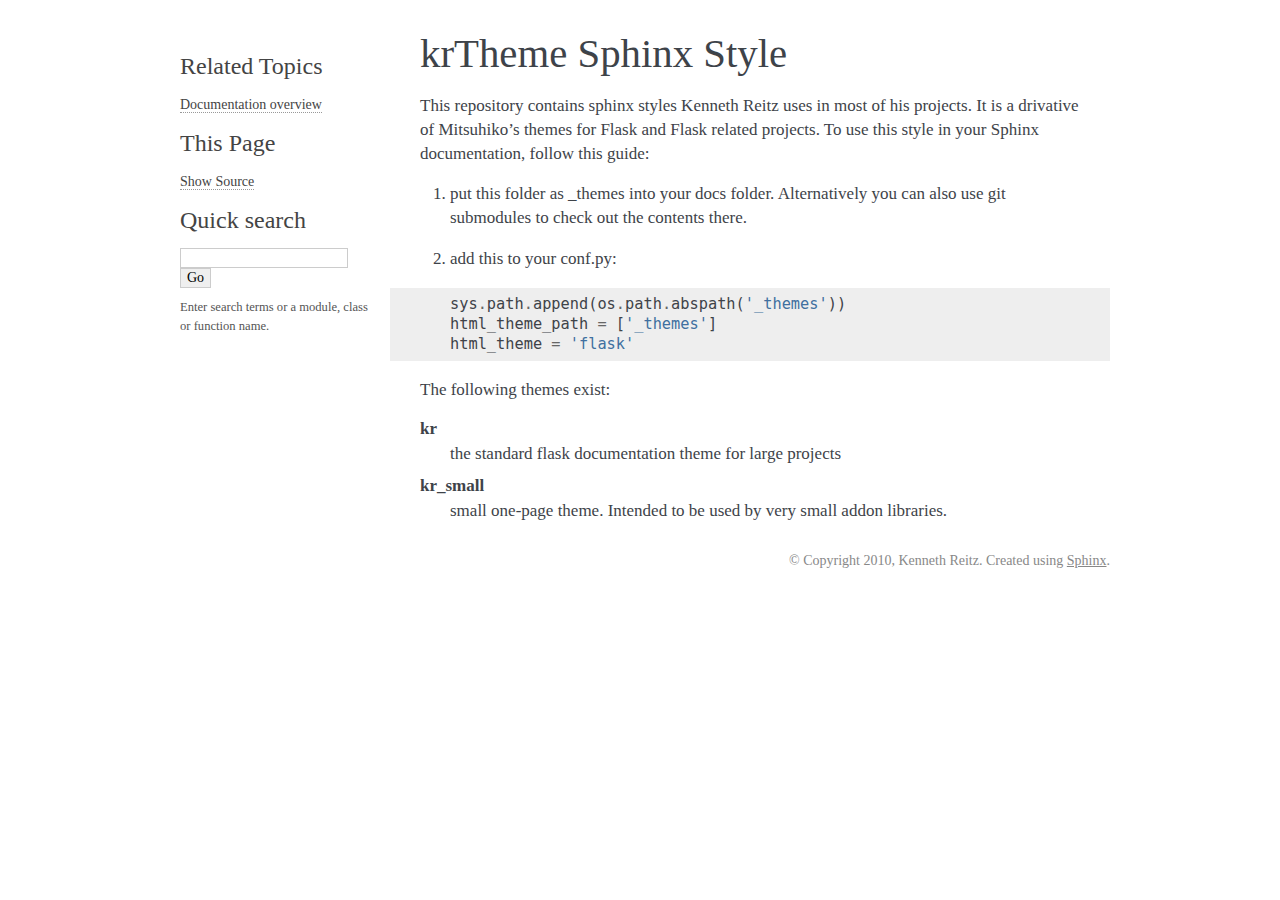
<file: docs/_build/html/_themes/README.html>
<!DOCTYPE html PUBLIC "-//W3C//DTD XHTML 1.0 Transitional//EN"
  "http://www.w3.org/TR/xhtml1/DTD/xhtml1-transitional.dtd">

<html xmlns="http://www.w3.org/1999/xhtml">
  <head>
    <meta http-equiv="Content-Type" content="text/html; charset=utf-8" />
    
    <title>krTheme Sphinx Style &mdash; osxpython v0.0.1 documentation</title>
    <link rel="stylesheet" href="../_static/flasky.css" type="text/css" />
    <link rel="stylesheet" href="../_static/pygments.css" type="text/css" />
    <script type="text/javascript">
      var DOCUMENTATION_OPTIONS = {
        URL_ROOT:    '../',
        VERSION:     '0.0.1',
        COLLAPSE_INDEX: false,
        FILE_SUFFIX: '.html',
        HAS_SOURCE:  true
      };
    </script>
    <script type="text/javascript" src="../_static/jquery.js"></script>
    <script type="text/javascript" src="../_static/underscore.js"></script>
    <script type="text/javascript" src="../_static/doctools.js"></script>
    <link rel="top" title="osxpython v0.0.1 documentation" href="../index.html" />
   
  
  <link media="only screen and (max-device-width: 480px)" href="../_static/small_flask.css" type= "text/css" rel="stylesheet" />

  </head>
  <body>
    <div class="related">
      <h3>Navigation</h3>
      <ul>
        <li class="right" style="margin-right: 10px">
          <a href="../genindex.html" title="General Index"
             accesskey="I">index</a></li>
        <li><a href="../index.html">osxpython v0.0.1 documentation</a> &raquo;</li> 
      </ul>
    </div>  

    <div class="document">
      <div class="documentwrapper">
        <div class="bodywrapper">
          <div class="body">
            
  <div class="section" id="krtheme-sphinx-style">
<h1>krTheme Sphinx Style<a class="headerlink" href="#krtheme-sphinx-style" title="Permalink to this headline">¶</a></h1>
<p>This repository contains sphinx styles Kenneth Reitz uses in most of
his projects. It is a drivative of Mitsuhiko&#8217;s themes for Flask and Flask related
projects.  To use this style in your Sphinx documentation, follow
this guide:</p>
<ol class="arabic">
<li><p class="first">put this folder as _themes into your docs folder.  Alternatively
you can also use git submodules to check out the contents there.</p>
</li>
<li><p class="first">add this to your conf.py:</p>
<div class="highlight-python"><div class="highlight"><pre><span class="n">sys</span><span class="o">.</span><span class="n">path</span><span class="o">.</span><span class="n">append</span><span class="p">(</span><span class="n">os</span><span class="o">.</span><span class="n">path</span><span class="o">.</span><span class="n">abspath</span><span class="p">(</span><span class="s">&#39;_themes&#39;</span><span class="p">))</span>
<span class="n">html_theme_path</span> <span class="o">=</span> <span class="p">[</span><span class="s">&#39;_themes&#39;</span><span class="p">]</span>
<span class="n">html_theme</span> <span class="o">=</span> <span class="s">&#39;flask&#39;</span>
</pre></div>
</div>
</li>
</ol>
<p>The following themes exist:</p>
<dl class="docutils">
<dt><strong>kr</strong></dt>
<dd>the standard flask documentation theme for large projects</dd>
<dt><strong>kr_small</strong></dt>
<dd>small one-page theme.  Intended to be used by very small addon libraries.</dd>
</dl>
</div>


          </div>
        </div>
      </div>
      <div class="sphinxsidebar">
        <div class="sphinxsidebarwrapper"><h3>Related Topics</h3>
<ul>
  <li><a href="../index.html">Documentation overview</a><ul>
  </ul></li>
</ul>
  <h3>This Page</h3>
  <ul class="this-page-menu">
    <li><a href="../_sources/_themes/README.txt"
           rel="nofollow">Show Source</a></li>
  </ul>
<div id="searchbox" style="display: none">
  <h3>Quick search</h3>
    <form class="search" action="../search.html" method="get">
      <input type="text" name="q" size="18" />
      <input type="submit" value="Go" />
      <input type="hidden" name="check_keywords" value="yes" />
      <input type="hidden" name="area" value="default" />
    </form>
    <p class="searchtip" style="font-size: 90%">
    Enter search terms or a module, class or function name.
    </p>
</div>
<script type="text/javascript">$('#searchbox').show(0);</script>
        </div>
      </div>
      <div class="clearer"></div>
    </div>
    <div class="footer">
      &copy; Copyright 2010, Kenneth Reitz.
      Created using <a href="http://sphinx.pocoo.org/">Sphinx</a>.
    </div>
  </body>
</html>
</file>
<file: docs/_build/html/_static/flasky.css>
/*
 * flasky.css_t
 * ~~~~~~~~~~~~
 *
 * :copyright: Copyright 2010 by Armin Ronacher. Modifications by Kenneth Reitz.
 * :license: Flask Design License, see LICENSE for details.
 */



 
@import url("basic.css");
 
/* -- page layout ----------------------------------------------------------- */
 
body {
    font-family: 'goudy old style', 'minion pro', 'bell mt', Georgia, 'Hiragino Mincho Pro';
    font-size: 17px;
    background-color: white;
    color: #000;
    margin: 0;
    padding: 0;
}

div.document {
    width: 940px;
    margin: 30px auto 0 auto;
}

div.documentwrapper {
    float: left;
    width: 100%;
}

div.bodywrapper {
    margin: 0 0 0 220px;
}

div.sphinxsidebar {
    width: 220px;
}

hr {
    border: 1px solid #B1B4B6;
}
 
div.body {
    background-color: #ffffff;
    color: #3E4349;
    padding: 0 30px 0 30px;
}

img.floatingflask {
    padding: 0 0 10px 10px;
    float: right;
}
 
div.footer {
    width: 940px;
    margin: 20px auto 30px auto;
    font-size: 14px;
    color: #888;
    text-align: right;
}

div.footer a {
    color: #888;
}

div.related {
    display: none;
}
 
div.sphinxsidebar a {
    color: #444;
    text-decoration: none;
    border-bottom: 1px dotted #999;
}

div.sphinxsidebar a:hover {
    border-bottom: 1px solid #999;
}
 
div.sphinxsidebar {
    font-size: 14px;
    line-height: 1.5;
}

div.sphinxsidebarwrapper {
    padding: 18px 10px;
}

div.sphinxsidebarwrapper p.logo {
    padding: 0 0 20px 0;
    margin: 0;
    text-align: center;
}
 
div.sphinxsidebar h3,
div.sphinxsidebar h4 {
    font-family: 'Garamond', 'Georgia', serif;
    color: #444;
    font-size: 24px;
    font-weight: normal;
    margin: 0 0 5px 0;
    padding: 0;
}

div.sphinxsidebar h4 {
    font-size: 20px;
}
 
div.sphinxsidebar h3 a {
    color: #444;
}

div.sphinxsidebar p.logo a,
div.sphinxsidebar h3 a,
div.sphinxsidebar p.logo a:hover,
div.sphinxsidebar h3 a:hover {
    border: none;
}
 
div.sphinxsidebar p {
    color: #555;
    margin: 10px 0;
}

div.sphinxsidebar ul {
    margin: 10px 0;
    padding: 0;
    color: #000;
}
 
div.sphinxsidebar input {
    border: 1px solid #ccc;
    font-family: 'Georgia', serif;
    font-size: 1em;
}
 
/* -- body styles ----------------------------------------------------------- */
 
a {
    color: #004B6B;
    text-decoration: underline;
}
 
a:hover {
    color: #6D4100;
    text-decoration: underline;
}
 
div.body h1,
div.body h2,
div.body h3,
div.body h4,
div.body h5,
div.body h6 {
    font-family: 'Garamond', 'Georgia', serif;
    font-weight: normal;
    margin: 30px 0px 10px 0px;
    padding: 0;
}
 
div.body h1 { margin-top: 0; padding-top: 0; font-size: 240%; }
div.body h2 { font-size: 180%; }
div.body h3 { font-size: 150%; }
div.body h4 { font-size: 130%; }
div.body h5 { font-size: 100%; }
div.body h6 { font-size: 100%; }
 
a.headerlink {
    color: #ddd;
    padding: 0 4px;
    text-decoration: none;
}
 
a.headerlink:hover {
    color: #444;
    background: #eaeaea;
}
 
div.body p, div.body dd, div.body li {
    line-height: 1.4em;
}

div.admonition {
    background: #fafafa;
    margin: 20px -30px;
    padding: 10px 30px;
    border-top: 1px solid #ccc;
    border-bottom: 1px solid #ccc;
}

div.admonition tt.xref, div.admonition a tt {
    border-bottom: 1px solid #fafafa;
}

dd div.admonition {
    margin-left: -60px;
    padding-left: 60px;
}

div.admonition p.admonition-title {
    font-family: 'Garamond', 'Georgia', serif;
    font-weight: normal;
    font-size: 24px;
    margin: 0 0 10px 0;
    padding: 0;
    line-height: 1;
}

div.admonition p.last {
    margin-bottom: 0;
}

div.highlight {
    background-color: white;
}

dt:target, .highlight {
    background: #FAF3E8;
}

div.note {
    background-color: #eee;
    border: 1px solid #ccc;
}
 
div.seealso {
    background-color: #ffc;
    border: 1px solid #ff6;
}
 
div.topic {
    background-color: #eee;
}
 
p.admonition-title {
    display: inline;
}
 
p.admonition-title:after {
    content: ":";
}

pre, tt {
    font-family: 'Consolas', 'Menlo', 'Deja Vu Sans Mono', 'Bitstream Vera Sans Mono', monospace;
    font-size: 0.9em;
}

img.screenshot {
}

tt.descname, tt.descclassname {
    font-size: 0.95em;
}

tt.descname {
    padding-right: 0.08em;
}

img.screenshot {
    -moz-box-shadow: 2px 2px 4px #eee;
    -webkit-box-shadow: 2px 2px 4px #eee;
    box-shadow: 2px 2px 4px #eee;
}

table.docutils {
    border: 1px solid #888;
    -moz-box-shadow: 2px 2px 4px #eee;
    -webkit-box-shadow: 2px 2px 4px #eee;
    box-shadow: 2px 2px 4px #eee;
}

table.docutils td, table.docutils th {
    border: 1px solid #888;
    padding: 0.25em 0.7em;
}

table.field-list, table.footnote {
    border: none;
    -moz-box-shadow: none;
    -webkit-box-shadow: none;
    box-shadow: none;
}

table.footnote {
    margin: 15px 0;
    width: 100%;
    border: 1px solid #eee;
    background: #fdfdfd;
    font-size: 0.9em;
}

table.footnote + table.footnote {
    margin-top: -15px;
    border-top: none;
}

table.field-list th {
    padding: 0 0.8em 0 0;
}

table.field-list td {
    padding: 0;
}

table.footnote td.label {
    width: 0px;
    padding: 0.3em 0 0.3em 0.5em;
}

table.footnote td {
    padding: 0.3em 0.5em;
}

dl {
    margin: 0;
    padding: 0;
}

dl dd {
    margin-left: 30px;
}

blockquote {
    margin: 0 0 0 30px;
    padding: 0;
}

ul, ol {
    margin: 10px 0 10px 30px;
    padding: 0;
}
 
pre {
    background: #eee;
    padding: 7px 30px;
    margin: 15px -30px;
    line-height: 1.3em;
}

dl pre, blockquote pre, li pre {
    margin-left: -60px;
    padding-left: 60px;
}

dl dl pre {
    margin-left: -90px;
    padding-left: 90px;
}
 
tt {
    background-color: #ecf0f3;
    color: #222;
    /* padding: 1px 2px; */
}

tt.xref, a tt {
    background-color: #FBFBFB;
    border-bottom: 1px solid white;
}

a.reference {
    text-decoration: none;
    border-bottom: 1px dotted #004B6B;
}

a.reference:hover {
    border-bottom: 1px solid #6D4100;
}

a.footnote-reference {
    text-decoration: none;
    font-size: 0.7em;
    vertical-align: top;
    border-bottom: 1px dotted #004B6B;
}

a.footnote-reference:hover {
    border-bottom: 1px solid #6D4100;
}

a:hover tt {
    background: #EEE;
}
</file>
<file: docs/_build/html/_static/pygments.css>
.highlight .hll { background-color: #ffffcc }
.highlight  { background: #eeffcc; }
.highlight .c { color: #408090; font-style: italic } /* Comment */
.highlight .err { border: 1px solid #FF0000 } /* Error */
.highlight .k { color: #007020; font-weight: bold } /* Keyword */
.highlight .o { color: #666666 } /* Operator */
.highlight .cm { color: #408090; font-style: italic } /* Comment.Multiline */
.highlight .cp { color: #007020 } /* Comment.Preproc */
.highlight .c1 { color: #408090; font-style: italic } /* Comment.Single */
.highlight .cs { color: #408090; background-color: #fff0f0 } /* Comment.Special */
.highlight .gd { color: #A00000 } /* Generic.Deleted */
.highlight .ge { font-style: italic } /* Generic.Emph */
.highlight .gr { color: #FF0000 } /* Generic.Error */
.highlight .gh { color: #000080; font-weight: bold } /* Generic.Heading */
.highlight .gi { color: #00A000 } /* Generic.Inserted */
.highlight .go { color: #303030 } /* Generic.Output */
.highlight .gp { color: #c65d09; font-weight: bold } /* Generic.Prompt */
.highlight .gs { font-weight: bold } /* Generic.Strong */
.highlight .gu { color: #800080; font-weight: bold } /* Generic.Subheading */
.highlight .gt { color: #0040D0 } /* Generic.Traceback */
.highlight .kc { color: #007020; font-weight: bold } /* Keyword.Constant */
.highlight .kd { color: #007020; font-weight: bold } /* Keyword.Declaration */
.highlight .kn { color: #007020; font-weight: bold } /* Keyword.Namespace */
.highlight .kp { color: #007020 } /* Keyword.Pseudo */
.highlight .kr { color: #007020; font-weight: bold } /* Keyword.Reserved */
.highlight .kt { color: #902000 } /* Keyword.Type */
.highlight .m { color: #208050 } /* Literal.Number */
.highlight .s { color: #4070a0 } /* Literal.String */
.highlight .na { color: #4070a0 } /* Name.Attribute */
.highlight .nb { color: #007020 } /* Name.Builtin */
.highlight .nc { color: #0e84b5; font-weight: bold } /* Name.Class */
.highlight .no { color: #60add5 } /* Name.Constant */
.highlight .nd { color: #555555; font-weight: bold } /* Name.Decorator */
.highlight .ni { color: #d55537; font-weight: bold } /* Name.Entity */
.highlight .ne { color: #007020 } /* Name.Exception */
.highlight .nf { color: #06287e } /* Name.Function */
.highlight .nl { color: #002070; font-weight: bold } /* Name.Label */
.highlight .nn { color: #0e84b5; font-weight: bold } /* Name.Namespace */
.highlight .nt { color: #062873; font-weight: bold } /* Name.Tag */
.highlight .nv { color: #bb60d5 } /* Name.Variable */
.highlight .ow { color: #007020; font-weight: bold } /* Operator.Word */
.highlight .w { color: #bbbbbb } /* Text.Whitespace */
.highlight .mf { color: #208050 } /* Literal.Number.Float */
.highlight .mh { color: #208050 } /* Literal.Number.Hex */
.highlight .mi { color: #208050 } /* Literal.Number.Integer */
.highlight .mo { color: #208050 } /* Literal.Number.Oct */
.highlight .sb { color: #4070a0 } /* Literal.String.Backtick */
.highlight .sc { color: #4070a0 } /* Literal.String.Char */
.highlight .sd { color: #4070a0; font-style: italic } /* Literal.String.Doc */
.highlight .s2 { color: #4070a0 } /* Literal.String.Double */
.highlight .se { color: #4070a0; font-weight: bold } /* Literal.String.Escape */
.highlight .sh { color: #4070a0 } /* Literal.String.Heredoc */
.highlight .si { color: #70a0d0; font-style: italic } /* Literal.String.Interpol */
.highlight .sx { color: #c65d09 } /* Literal.String.Other */
.highlight .sr { color: #235388 } /* Literal.String.Regex */
.highlight .s1 { color: #4070a0 } /* Literal.String.Single */
.highlight .ss { color: #517918 } /* Literal.String.Symbol */
.highlight .bp { color: #007020 } /* Name.Builtin.Pseudo */
.highlight .vc { color: #bb60d5 } /* Name.Variable.Class */
.highlight .vg { color: #bb60d5 } /* Name.Variable.Global */
.highlight .vi { color: #bb60d5 } /* Name.Variable.Instance */
.highlight .il { color: #208050 } /* Literal.Number.Integer.Long */
</file>
<file: docs/_build/html/_static/small_flask.css>
/*
 * small_flask.css_t
 * ~~~~~~~~~~~~~~~~~
 *
 * :copyright: Copyright 2010 by Armin Ronacher.
 * :license: Flask Design License, see LICENSE for details.
 */

body {
    margin: 0;
    padding: 20px 30px;
}

div.documentwrapper {
    float: none;
    background: white;
}

div.sphinxsidebar {
    display: block;
    float: none;
    width: 102.5%;
    margin: 50px -30px -20px -30px;
    padding: 10px 20px;
    background: #333;
    color: white;
}

div.sphinxsidebar h3, div.sphinxsidebar h4, div.sphinxsidebar p,
div.sphinxsidebar h3 a {
    color: white;
}

div.sphinxsidebar a {
    color: #aaa;
}

div.sphinxsidebar p.logo {
    display: none;
}

div.document {
    width: 100%;
    margin: 0;
}

div.related {
    display: block;
    margin: 0;
    padding: 10px 0 20px 0;
}

div.related ul,
div.related ul li {
    margin: 0;
    padding: 0;
}

div.footer {
    display: none;
}

div.bodywrapper {
    margin: 0;
}

div.body {
    min-height: 0;
    padding: 0;
}
</file>
